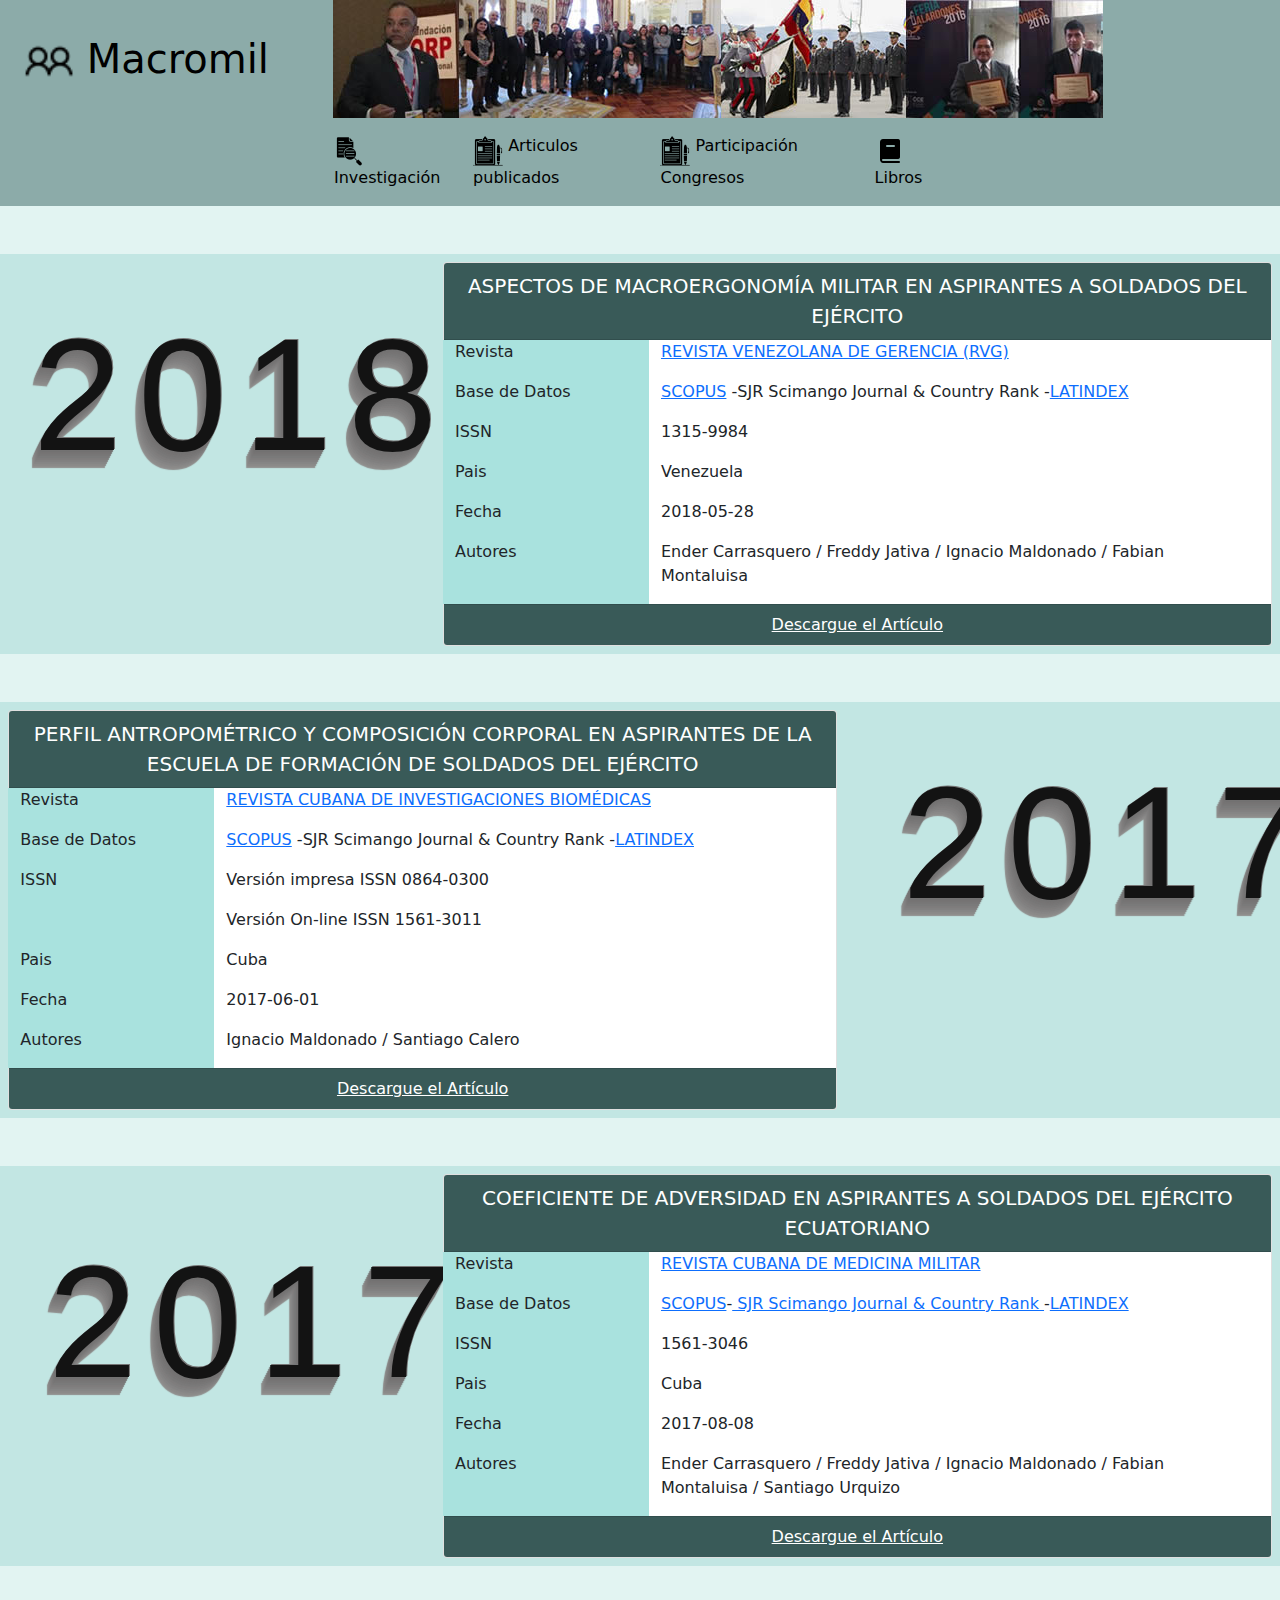
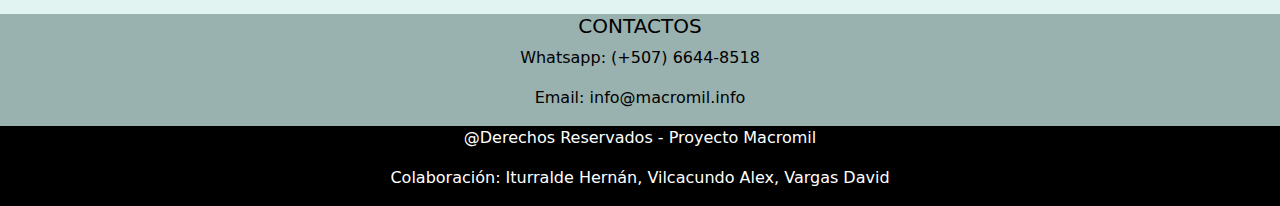
<file: art_pub.html>
<!DOCTYPE html>
<html lang="es">
<head>
    <meta charset="UTF-8">
    <meta http-equiv="X-UA-Compatible" content="IE=edge">
    <meta name="viewport" content="width=device-width, initial-scale=1.0">
    <title>Macromil</title>
    <link rel="stylesheet" href="css/bootstrap.css">
    <link rel="stylesheet" href="css/styles_a.css">
</head>
<body style="background-color:#c6e9e681;">
    <div class="row " style="background-color: #8CABA9;">
        <div class="col align-self-center justify-content-center">
                <nav class="navbar navbar-expand-lg navbar-dark shadow-5-strong">
                    <div class="container-fluid">
                        <a class="navbar-brand fs-1" href="index.html" style="color: black; " >
                            <img src="icon/users.png" alt="" width="50" height="50" class="d-inline-block align-text-top">
                            Macromil
                        </a>
                        <button class="navbar-toggler" type="button" data-bs-toggle="collapse" data-bs-target="#navbarNavAltMarkup" aria-controls="navbarNavAltMarkup" aria-expanded="false" aria-label="Toggle navigation">
                            <span class="navbar-toggler-icon"></span>
                        </button>
                    </div>
                </nav>
        </div>
        <div class=" col text-center">
            <img src="img/banner.jpg" style="align-items: center;" ></image>
        </div>
        <div class=" col"></div>
    </div>
        <div class="row " style="background-color: #8CABA9;">
            <div class="col-md-6 offset-md-3 ">
                <nav class="navbar navbar-expand-lg navbar-dark shadow-5-strong">
                    <div class="collapse navbar-collapse" id="navbarNavAltMarkup">
                        <ul class="navbar-nav mx-auto">
                            <li class="nav-item ">
                                <a class="nav-link" style="color: black;" href="investigacion.html"><img
                                        src="icon/investigar.png" alt="investigacion" width="30" height="30"
                                        class="d-inline-block align-text-top">
                                    Investigación</a>
                            </li>
                            <li class="nav-item">
                                <a class="nav-link " style="color: black;" href="art_pub.html"><img src="icon/report.png"
                                        alt="report" width="30" height="30" class="d-inline-block align-text-top">
                                    Articulos publicados</a>
                            </li>
                            <li class="nav-item">
                                <a class="nav-link " style="color: black;" href="part_cong.html"><img src="icon/report.png"
                                        alt="report" width="30" height="30" class="d-inline-block align-text-top">
                                    Participación Congresos</a>
                            </li>
                            <li class="nav-item">
                                <a class="nav-link " style="color: black;" href="libros.html"><img src="icon/book.png"
                                        alt="book" width="30" height="30" class="d-inline-block align-text-top">
                                    Libros</a>
                            </li>
                        </ul>
                    </div>
                </nav>
            </div>
        </div>
        <br>
        <br>
        <div class="row " style="background-color: #5cb9b33b;">
            <div class="col-4 text-center"style="padding: 45px;">
                <h1 class="elegantshadow " style="font-size: 10rem;">
                    2018
                </h1>
            </div>
            <div class="col-8">
                <div class="card m-2">
                    <div class="card-header text-white fs-5 " style="text-align: center; background-color: #395a58; ">
                        ASPECTOS DE MACROERGONOMÍA MILITAR EN ASPIRANTES A SOLDADOS DEL EJÉRCITO
                    </div>
                    <div class="card-body" style=" padding-left: 3mm; padding-top: 0%; padding-bottom: 0%;">
                        <div class="row text-sm">
                            <div class="col-3" style="background-color: #a9e2de;">Revista</div>
                            <div class="col"><p><a href="https://www.produccioncientificaluz.org/index.php/rvg/article/view/24496">
                                REVISTA VENEZOLANA DE GERENCIA (RVG)
                            </a></p></div>
                        </div>
                        <div class="row text-sm">
                            <div class="col-3"style="background-color: #a9e2de;">Base de Datos</div>
                            <div class="col"><p><a href="https://www.scopus.com/sourceid/22988">SCOPUS</a>
                                -SJR Scimango Journal & Country Rank -<a href="http://www.latindex.org/latindex/ficha?folio=10087">LATINDEX</a></p></div>
                        </div>
                        <div class="row text-sm">
                            <div class="col-3"style="background-color: #a9e2de;">ISSN</div>
                            <div class="col"><p>1315-9984</p></div>
                        </div>
                        <div class="row text-sm">
                            <div class="col-3"style="background-color: #a9e2de;">Pais</div>
                            <div class="col"><p> Venezuela</p></div>
                        </div>
                        <div class="row text-sm">
                            <div class="col-3"style="background-color: #a9e2de;">Fecha</div>
                            <div class="col"><p>2018-05-28</p></div>
                        </div>
                        <div class="row text-sm">
                            <div class="col-3"style="background-color: #a9e2de;">Autores</div>
                            <div class="col"><p>Ender Carrasquero / Freddy Jativa / Ignacio Maldonado / Fabian Montaluisa</p></div>
                        </div>
                    </div>
                    <div class="card-footer text-center " style="background-color: #395a58;">
                        <a href="https://macromil.info/doc/Articulo_Completo_Cognicion_de_equipo_y_Efectos_Generalizados_del_Entrenamiento_en_aspirantes_2018.pdf" style="color:white"> 
                            Descargue el Artículo</a>
                    </div>
                </div>
            </div>
            
        </div>
        <br>
        <br>
        <div class="row " style="background-color: #5cb9b33b;">
            <div class="col-8">
                <div class="card m-2">
                    <div class="card-header text-white fs-5 " style="text-align: center; background-color: #395a58; ">
                        PERFIL ANTROPOMÉTRICO Y COMPOSICIÓN CORPORAL EN ASPIRANTES DE LA ESCUELA DE FORMACIÓN DE SOLDADOS DEL EJÉRCITO
                    </div>
                    <div class="card-body" style=" padding-left: 3mm; padding-top: 0%; padding-bottom: 0%;">
                        <div class="row text-sm">
                            <div class="col-3"style="background-color: #a9e2de;">Revista</div>
                            <div class="col"><p><a href="http://www.revibiomedica.sld.cu/index.php/ibi/article/view/3">
                                REVISTA CUBANA DE INVESTIGACIONES BIOMÉDICAS
                            </a></p></div>
                        </div>
                        <div class="row text-sm">
                            <div class="col-3"style="background-color: #a9e2de;">Base de Datos</div>
                            <div class="col"><p><a href="https://www.scopus.com/sourceid/22988">SCOPUS</a>
                                -SJR Scimango Journal & Country Rank -<a href="http://www.latindex.org/latindex/ficha?folio=10087">LATINDEX</a></p></div>
                        </div>
                        <div class="row text-sm">
                            <div class="col-3"style="background-color: #a9e2de;">ISSN</div>
                            <div class="col">
                                <p>Versión impresa ISSN 0864-0300</p>
                                <p>Versión On-line ISSN 1561-3011</p>
                            </div>
                        </div>
                        <div class="row text-sm">
                            <div class="col-3"style="background-color: #a9e2de;">Pais</div>
                            <div class="col"><p> Cuba</p></div>
                        </div>
                        <div class="row text-sm">
                            <div class="col-3"style="background-color: #a9e2de;">Fecha</div>
                            <div class="col"><p>2017-06-01</p></div>
                        </div>
                        <div class="row text-sm">
                            <div class="col-3"style="background-color: #a9e2de;">Autores</div>
                            <div class="col"><p>Ignacio Maldonado / Santiago Calero</p></div>
                        </div>
                    </div>
                    <div class="card-footer text-center " style="background-color: #395a58;">
                        <a href="https://macromil.info/doc/Articulo_Completo_Perfil_antropometrico_ESFORCE_2017.pdf" style="color:white"> 
                            Descargue el Artículo</a>
                    </div>
                </div>
            </div>
            <div class="col-4 text-center"style="padding: 45px;">
                <h1 class="elegantshadow " style="font-size: 10rem;">
                    2017
                </h1>
            </div>
        </div>
    
        <br>
        <br>
    
        <div class="row " style="background-color: #5cb9b33b;">
            <div class="col-4 text-center" style="padding: 60px;">
                <h1 class="elegantshadow " style="font-size: 10rem;">
                    2017
                </h1>
            </div>
            <div class="col-8">
                <div class="card m-2">
                    <div class="card-header text-white fs-5 " style="text-align: center; background-color: #395a58; ">
                        COEFICIENTE DE ADVERSIDAD EN ASPIRANTES A SOLDADOS DEL EJÉRCITO ECUATORIANO
                    </div>
                    <div class="card-body" style=" padding-left: 3mm; padding-top: 0%; padding-bottom: 0%;">
                        <div class="row text-sm">
                            <div class="col-3"style="background-color: #a9e2de;">Revista</div>
                            <div class="col"><p><a href="http://www.revmedmilitar.sld.cu/index.php/mil/article/view/7/39la">
                                REVISTA CUBANA DE MEDICINA MILITAR
                            </a></p></div>
                        </div>
                        <div class="row text-sm">
                            <div class="col-3"style="background-color: #a9e2de;">Base de Datos</div>
                            <div class="col"><p><a href="https://www.scopus.com/sourceid/22988">SCOPUS</a>-<a href="http://www.scimagojr.com/journalsearch.php?q=5000158301&tip=sid&clean=0">
                                SJR Scimango Journal & Country Rank </a>-<a href="http://www.latindex.org/latindex/ficha?folio=10087">LATINDEX</a></p></div>
                        </div>
                        <div class="row text-sm">
                            <div class="col-3"style="background-color: #a9e2de;">ISSN</div>
                            <div class="col"><p>1561-3046</p></div>
                        </div>
                        <div class="row text-sm">
                            <div class="col-3"style="background-color: #a9e2de;">Pais</div>
                            <div class="col"><p> Cuba</p></div>
                        </div>
                        <div class="row text-sm">
                            <div class="col-3"style="background-color: #a9e2de;">Fecha</div>
                            <div class="col"><p>2017-08-08</p></div>
                        </div>
                        <div class="row text-sm">
                            <div class="col-3"style="background-color: #a9e2de;">Autores</div>
                            <div class="col"><p>Ender Carrasquero / Freddy Jativa / Ignacio Maldonado / Fabian Montaluisa / Santiago Urquizo</p></div>
                        </div>
                    </div>
                    <div class="card-footer text-center " style="background-color: #395a58;">
                        <a href="https://macromil.info/doc/Articulo_Completo_Coeficiente_de_Adversidad_en_aspirantes_a_soldados_Revista_Cubana_de_Medicina_Militar_2017.pdf" style="color:white"> 
                            Descargue el Artículo</a>
                    </div>
                </div>
            </div>
            
        </div>
        <br>
        <br>
    <footer class="text-center text-black" style="background-color: #779190af;">
            <section class="">
                <div class="row">
                    <div class="col text-center">
                        <h5 class="text-uppercase">Contactos</h5>   
                        <ul class="list-unstyled mb-0">
                            <p class="text-black">
                                Whatsapp: (+507) 6644-8518
                            </p>
                            <p class="text-black">
                                Email: info@macromil.info
                            </p>
                        </ul>
                    </div>
                    
                </div>
                <div class="row bg-black justify-content">
                    <p class="text-white">
                        @Derechos Reservados - Proyecto Macromil
                    </p>
                    <p class="text-white">
                        Colaboración: Iturralde Hernán, Vilcacundo Alex, Vargas David
                    </p>

                </div>
            </section>
        </div>
    </footer>
    <script src="js/bootstrap.js"></script>
</body>
</html>
</file>
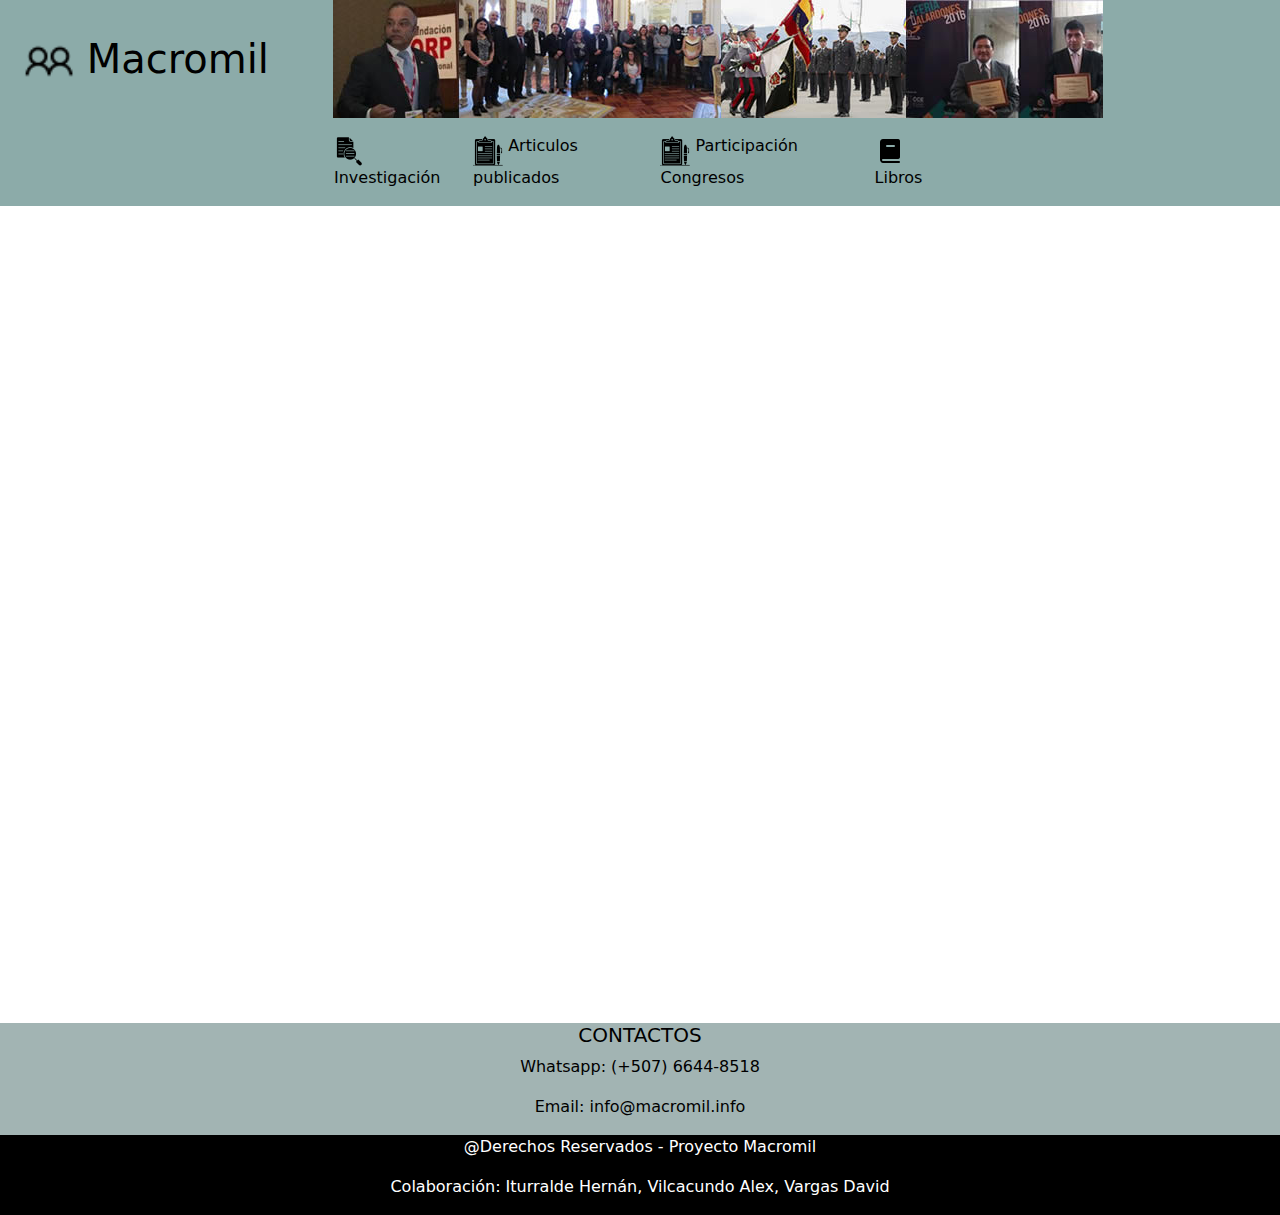
<file: investigacion.html>
<!DOCTYPE html>
<html lang="es">
<head>
    <meta charset="UTF-8">
    <meta http-equiv="X-UA-Compatible" content="IE=edge">
    <meta name="viewport" content="width=device-width, initial-scale=1.0">
    <title>Macromil</title>
    <link rel="stylesheet" href="css/bootstrap.css">
    <link rel="stylesheet" href="css/styles_d.css">
</head>
<body>
    <div class="row " style="background-color: #8CABA9; background-image: none;">
        <div class="col align-self-center justify-content-center">
                <nav class="navbar navbar-expand-lg navbar-dark shadow-5-strong">
                    <div class="container-fluid">
                        <a class="navbar-brand fs-1" href="index.html" style="color: black; " >
                            <img src="icon/users.png" alt="" width="50" height="50" class="d-inline-block align-text-top">
                            Macromil
                        </a>
                        <button class="navbar-toggler" type="button" data-bs-toggle="collapse" data-bs-target="#navbarNavAltMarkup" aria-controls="navbarNavAltMarkup" aria-expanded="false" aria-label="Toggle navigation">
                            <span class="navbar-toggler-icon"></span>
                        </button>
                    </div>
                </nav>
        </div>
        <div class=" col text-center">
            <img src="img/banner.jpg" style="align-items: center;"></image>
        </div>
        <div class=" col"></div>
    </div>
        <div class="row " style="background-color: #8CABA9;">
            <div class="col-md-6 offset-md-3 ">
                <nav class="navbar navbar-expand-lg navbar-dark shadow-5-strong">
                    <div class="collapse navbar-collapse" id="navbarNavAltMarkup">
                        <ul class="navbar-nav mx-auto" >
                            <li class="nav-item ">
                                <a class="nav-link" style="color: black;" href="investigacion.html"><img
                                        src="icon/investigar.png" alt="investigacion" width="30" height="30"
                                        class="d-inline-block align-text-top">
                                    Investigación</a>
                            </li>
                            <li class="nav-item">
                                <a class="nav-link " style="color: black;" href="art_pub.html"><img
                                        src="icon/report.png" alt="report" width="30" height="30"
                                        class="d-inline-block align-text-top">
                                    Articulos publicados</a>
                            </li>
                            <li class="nav-item">
                                <a class="nav-link "  style="color: black;"href="part_cong.html"><img
                                        src="icon/report.png" alt="report" width="30" height="30"
                                        class="d-inline-block align-text-top">
                                    Participación Congresos</a>
                            </li>
                            <li class="nav-item">
                                <a class="nav-link " style="color: black;" href="libros.html"><img src="icon/book.png"
                                        alt="book" width="30" height="30" class="d-inline-block align-text-top">
                                    Libros</a>
                            </li>
                        </ul>
                    </div>
                </nav>
            </div>
        </div>
        <center>
            <iframe src="Proyecto_Ruminahui_MACROMIL_Presentacion_abril_2017-small.pdf" frameborder="0"></iframe>
        </center>
                    
    <footer class="text-center text-black" style="background-color: #779190af;">
            <section class="">
                <div class="row">
                    <div class="col text-center">
                        <h5 class="text-uppercase">Contactos</h5>   
                        <ul class="list-unstyled mb-0">
                            <p class="text-black">
                                Whatsapp: (+507) 6644-8518
                            </p>
                            <p class="text-black">
                                Email: info@macromil.info
                            </p>
                        </ul>
                    </div>
                    
                </div>
                <div class="row bg-black justify-content">
                    <p class="text-white">
                        @Derechos Reservados - Proyecto Macromil
                    </p>
                    <p class="text-white">
                        Colaboración: Iturralde Hernán, Vilcacundo Alex, Vargas David
                    </p>

                </div>
            </section>
        </div>
    </footer>
    <script src="js/bootstrap.js"></script>
</body>
</html>
</file>
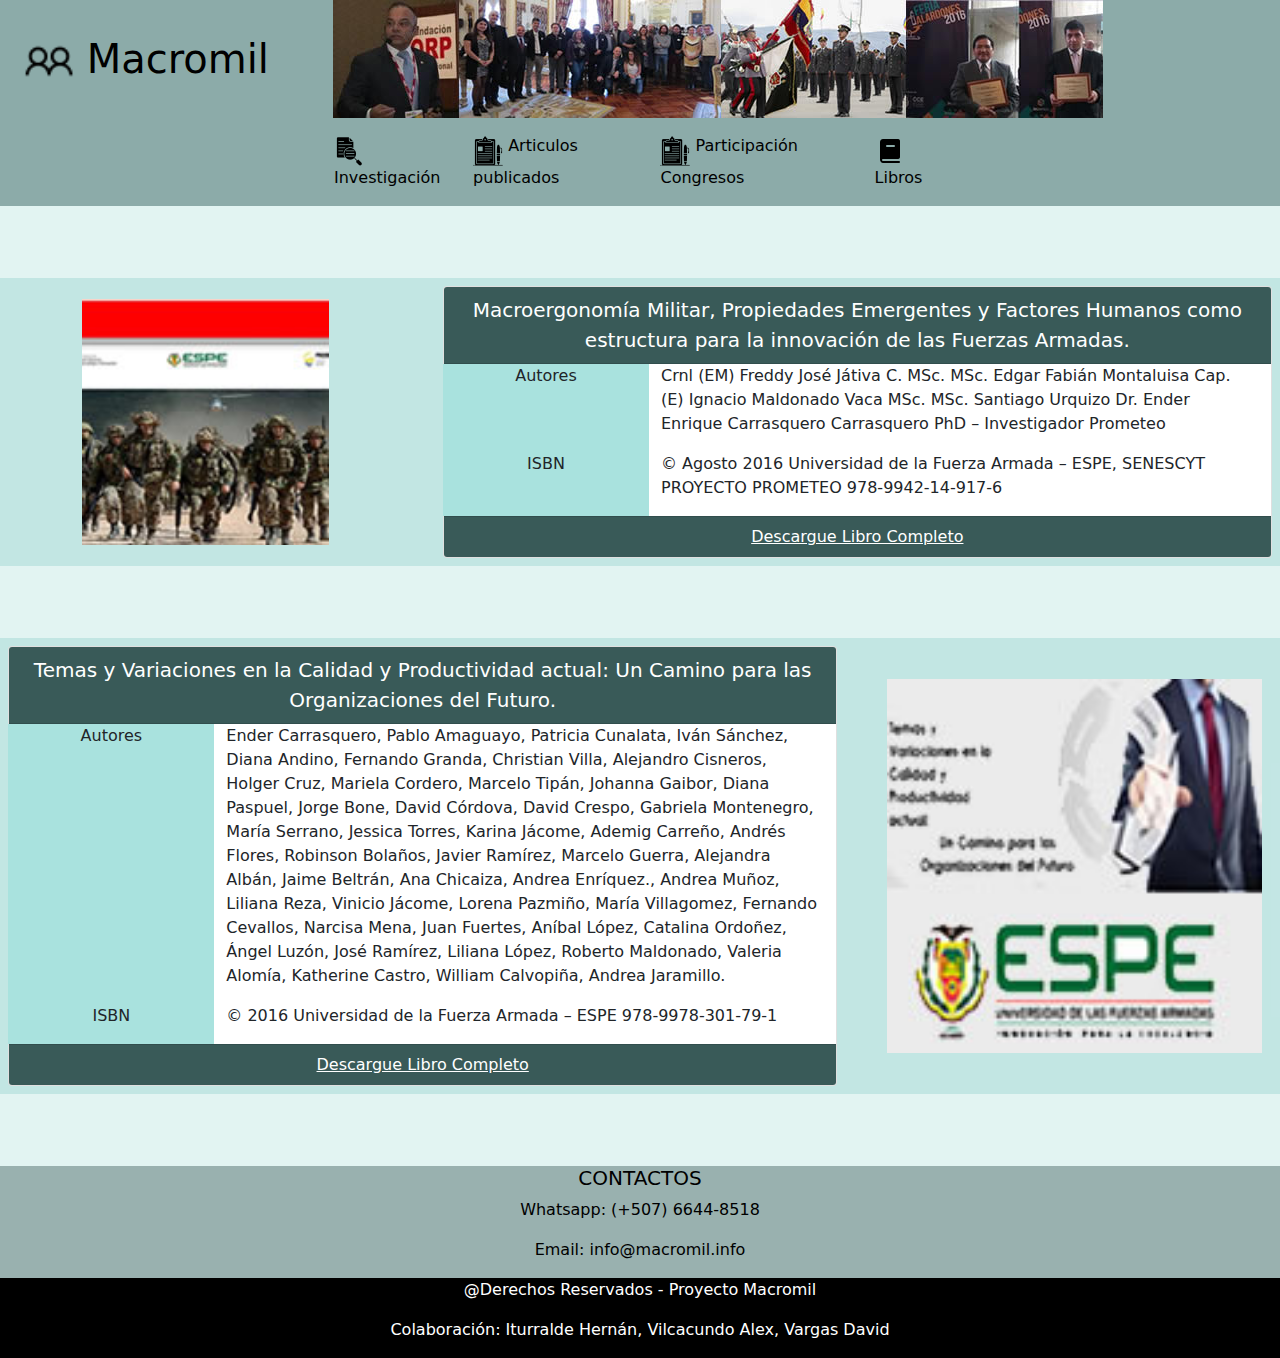
<file: libros.html>
<!DOCTYPE html>
<html lang="es">

<head>
    <meta charset="UTF-8">
    <meta http-equiv="X-UA-Compatible" content="IE=edge">
    <meta name="viewport" content="width=device-width, initial-scale=1.0">
    <title>Macromil</title>
    <link rel="stylesheet" href="css/bootstrap.css">
</head>

<body style="background-color:#c6e9e681;">
    <div class="row " style="background-color: #8CABA9;">
        <div class="col align-self-center justify-content-center">
            <nav class="navbar navbar-expand-lg navbar-dark shadow-5-strong">
                <div class="container-fluid">
                    <a class="navbar-brand fs-1" href="index.html" style="color: black; ">
                        <img src="icon/users.png" alt="" width="50" height="50" class="d-inline-block align-text-top">
                        Macromil
                    </a>
                    <button class="navbar-toggler" type="button" data-bs-toggle="collapse"
                        data-bs-target="#navbarNavAltMarkup" aria-controls="navbarNavAltMarkup" aria-expanded="false"
                        aria-label="Toggle navigation">
                        <span class="navbar-toggler-icon"></span>
                    </button>
                </div>
            </nav>
        </div>
        <div class=" col text-center">
            <img src="img/banner.jpg" style="align-items: center;"></image>
        </div>
        <div class=" col"></div>
    </div>
    <div class="row " style="background-color: #8CABA9;">
        <div class="col-md-6 offset-md-3 ">
            <nav class="navbar navbar-expand-lg navbar-dark shadow-5-strong">
                <div class="collapse navbar-collapse" id="navbarNavAltMarkup">
                    <ul class="navbar-nav mx-auto">
                        <li class="nav-item ">
                            <a class="nav-link" style="color: black;" href="investigacion.html"><img
                                    src="icon/investigar.png" alt="investigacion" width="30" height="30"
                                    class="d-inline-block align-text-top">
                                Investigación</a>
                        </li>
                        <li class="nav-item">
                            <a class="nav-link " style="color: black;" href="art_pub.html"><img src="icon/report.png"
                                    alt="report" width="30" height="30" class="d-inline-block align-text-top">
                                Articulos publicados</a>
                        </li>
                        <li class="nav-item">
                            <a class="nav-link " style="color: black;" href="part_cong.html"><img src="icon/report.png"
                                    alt="report" width="30" height="30" class="d-inline-block align-text-top">
                                Participación Congresos</a>
                        </li>
                        <li class="nav-item">
                            <a class="nav-link " style="color: black;" href="libros.html"><img src="icon/book.png"
                                    alt="book" width="30" height="30" class="d-inline-block align-text-top">
                                Libros</a>
                        </li>
                    </ul>
                </div>
            </nav>
        </div>
    </div>
    <br><br><br>
    <div class="row " style="background-color: #5cb9b33b; padding: 0px;">
        <div class="col-lg-4 align-self-center text-center " >
            <img class="img-fluid"src="img/libro01.jpg " style="width: 60%;">
        </div>
        <div class="col-8 align-self-center">
            <div class="card m-2">
                <div class="card-header text-white fs-5 " style="text-align: center; background-color: #395a58; ">
                    Macroergonomía Militar, Propiedades Emergentes y Factores Humanos como estructura para la innovación
                    de las Fuerzas Armadas.
                </div>
                <div class="card-body" style=" padding-left: 3mm; padding-top: 0%; padding-bottom: 0%;">
                    <div class="row text-sm">
                        <div class="col-3 text-center" style="background-color: #a9e2de;">Autores</div>
                        <div class="col">
                            <p>
                                Crnl (EM) Freddy José Játiva C. MSc.
                                MSc. Edgar Fabián Montaluisa
                                Cap. (E) Ignacio Maldonado Vaca MSc.
                                MSc. Santiago Urquizo
                                Dr. Ender Enrique Carrasquero Carrasquero PhD – Investigador Prometeo
                            </p>
                        </div>
                    </div>
                    <div class="row text-sm">
                        <div class="col-3 text-center" style="background-color: #a9e2de;">ISBN</div>
                        <div class="col">
                            <p>© Agosto 2016 Universidad de la Fuerza Armada – ESPE, SENESCYT PROYECTO PROMETEO
                                978-9942-14-917-6</p>
                        </div>
                    </div>
                </div>
                <div class="card-footer text-center " style="background-color: #395a58;">
                    <a href="https://www.macromil.info/doc/Libro_Proyecto_Ruminahui.pdf" style="color:white">
                        Descargue Libro Completo</a>
                </div>
            </div>
        </div>
    </div>
    <br><br><br>
    <div class="row " style="background-color: #5cb9b33b; padding: 0px;">
        <div class="col-8 align-self-center ">
            <div class="card m-2">
                <div class="card-header text-white fs-5 " style="text-align: center; background-color: #395a58; ">
                    Temas y Variaciones en la Calidad y Productividad actual: Un Camino para las Organizaciones del Futuro.
                </div>
                <div class="card-body" style=" padding-left: 3mm; padding-top: 0%; padding-bottom: 0%;">
                    <div class="row text-sm">
                        <div class="col-3 text-center" style="background-color: #a9e2de;">Autores</div>
                        <div class="col">
                            <p >

                                Ender Carrasquero, Pablo Amaguayo, Patricia Cunalata, Iván Sánchez, Diana Andino,
                                Fernando Granda, Christian Villa, Alejandro Cisneros, Holger Cruz, Mariela Cordero,
                                Marcelo Tipán, Johanna Gaibor, Diana Paspuel, Jorge Bone, David Córdova, David Crespo,
                                Gabriela Montenegro, María Serrano, Jessica Torres, Karina Jácome, Ademig Carreño,
                                Andrés Flores, Robinson Bolaños, Javier Ramírez, Marcelo Guerra, Alejandra Albán, Jaime
                                Beltrán, Ana Chicaiza, Andrea Enríquez., Andrea Muñoz, Liliana Reza, Vinicio Jácome,
                                Lorena Pazmiño, María Villagomez, Fernando Cevallos, Narcisa Mena, Juan Fuertes, Aníbal
                                López, Catalina Ordoñez, Ángel Luzón, José Ramírez, Liliana López, Roberto Maldonado,
                                Valeria Alomía, Katherine Castro, William Calvopiña, Andrea Jaramillo.
                            </p>
                        </div>
                    </div>
                    <div class="row text-sm">
                        <div class="col-3 text-center" style="background-color: #a9e2de;">ISBN</div>
                        <div class="col">
                            <p>© 2016 Universidad de la Fuerza Armada – ESPE
                                978-9978-301-79-1</p>
                        </div>
                    </div>
                </div>
                <div class="card-footer text-center " style="background-color: #395a58;">
                    <a href="https://www.macromil.info/doc/Libro_Temas_y_Variaciones_en_la_Calidad_y_Productividad_Actual.pdf"
                        style="color:white">
                        Descargue Libro Completo</a>
                </div>
            </div>
        </div>

        <div class="col-4 text-center align-self-center" style="padding: 30px; padding-top: 10mm; padding-bottom: 10mm;">
            <img src="img/libro02.jpg " style="width: 100%;">
        </div>

    </div>
    <br><br><br>
    <footer class="text-center text-black" style="background-color: #779190af;">
        <section class="">
            <div class="row">
                <div class="col text-center">
                    <h5 class="text-uppercase">Contactos</h5>
                    <ul class="list-unstyled mb-0">
                        <p class="text-black">
                            Whatsapp: (+507) 6644-8518
                        </p>
                        <p class="text-black">
                            Email: info@macromil.info
                        </p>
                    </ul>
                </div>

            </div>
            <div class="row bg-black justify-content">
                <p class="text-white">
                    @Derechos Reservados - Proyecto Macromil
                </p>
                <p class="text-white">
                    Colaboración: Iturralde Hernán, Vilcacundo Alex, Vargas David
                </p>

            </div>
        </section>
        </div>
    </footer>
    <script src="js/bootstrap.js"></script>
</body>

</html>
</file>
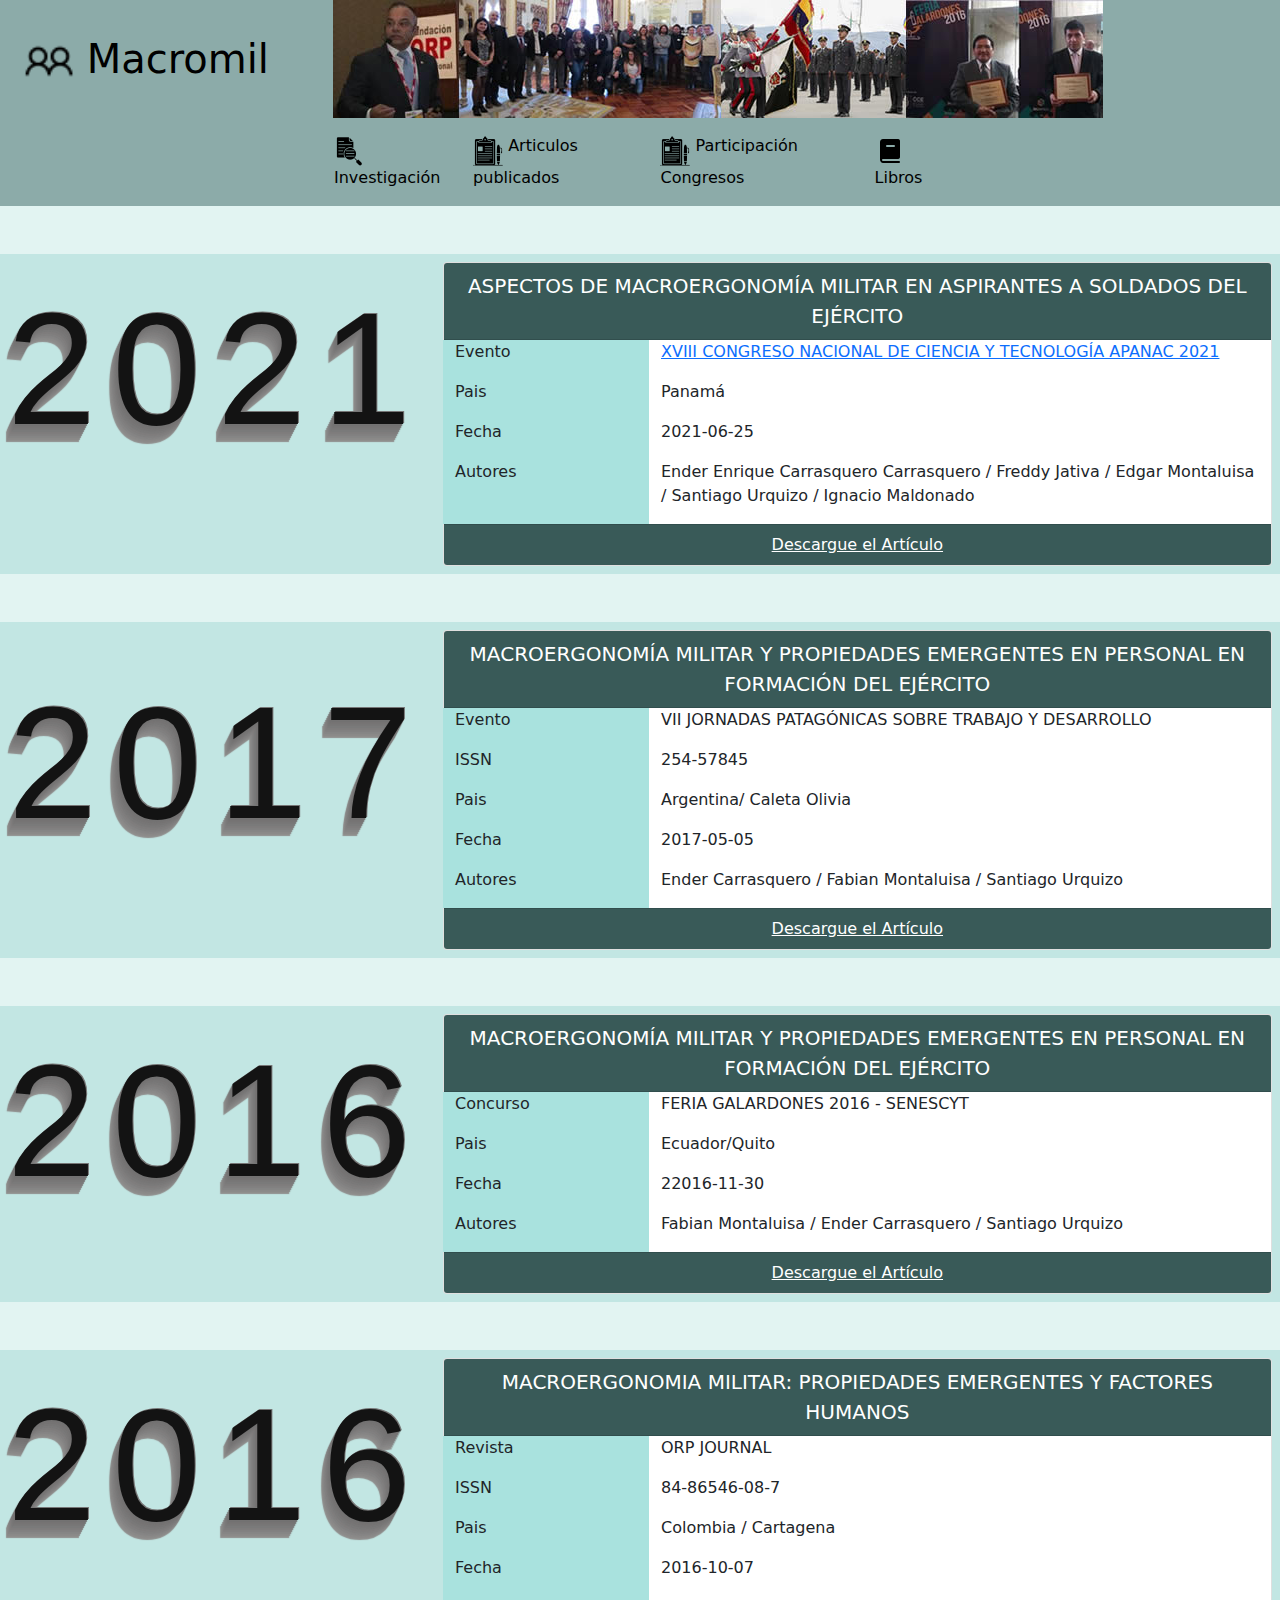
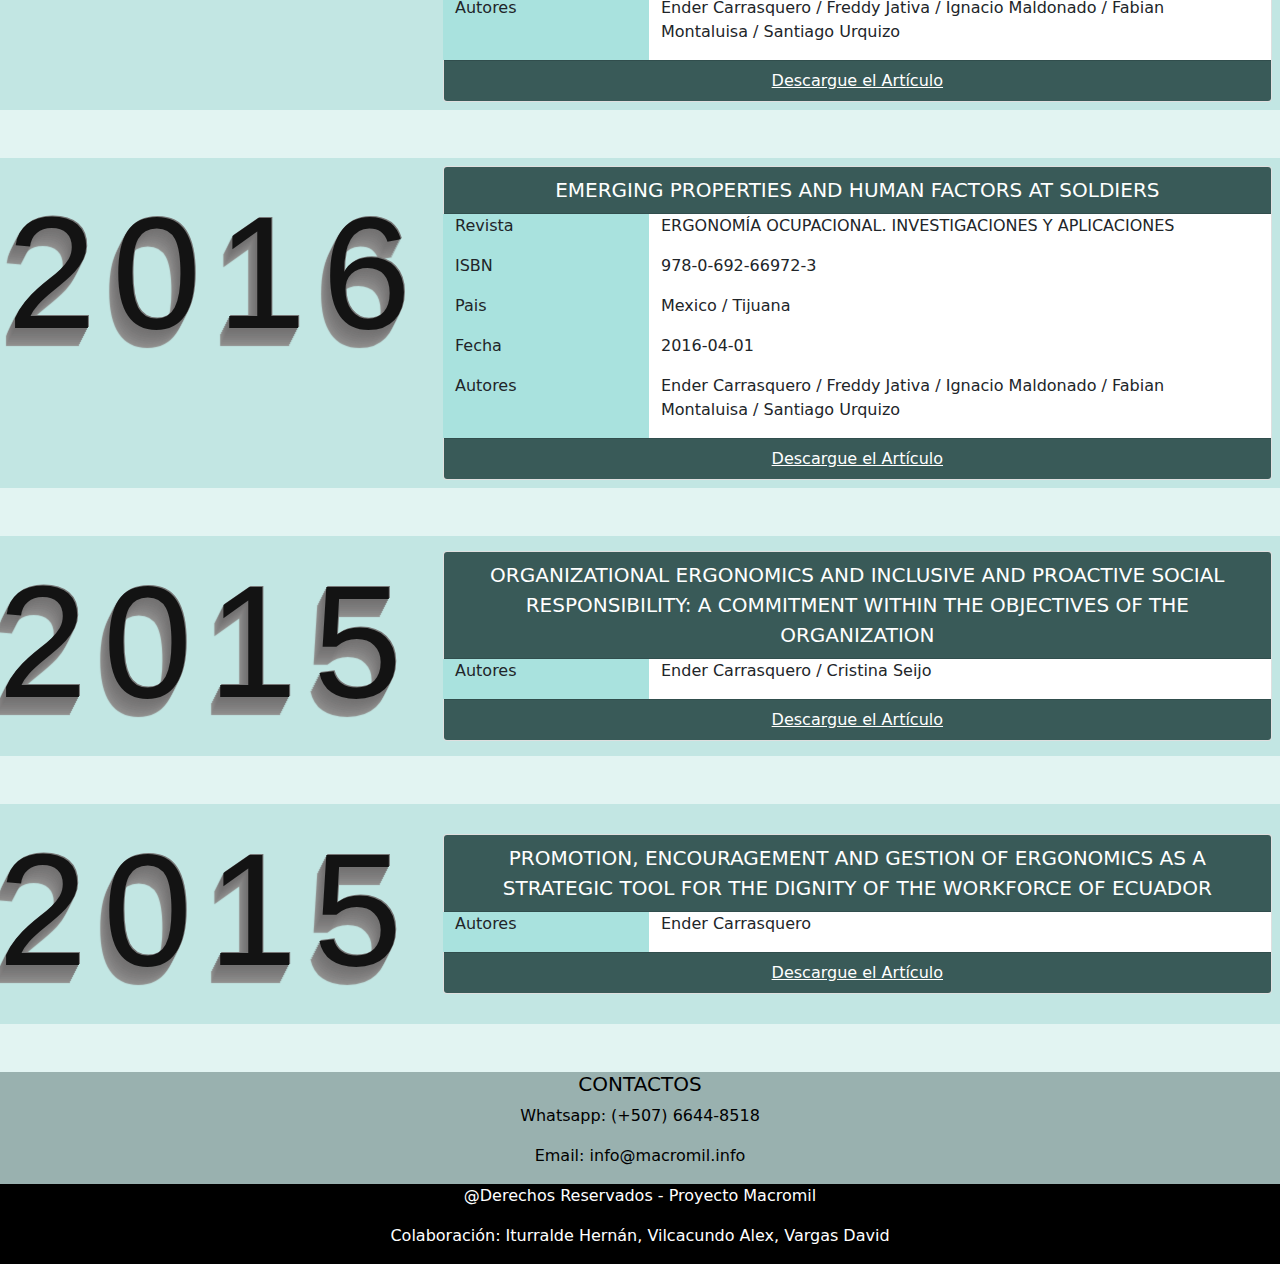
<file: part_cong.html>
<!DOCTYPE html>
<html lang="es">
<head>
    <meta charset="UTF-8">
    <meta http-equiv="X-UA-Compatible" content="IE=edge">
    <meta name="viewport" content="width=device-width, initial-scale=1.0">
    <title>Macromil</title>
    <link rel="stylesheet" href="css/bootstrap.css">
    <link rel="stylesheet" href="css/styles_a.css">
</head>
<body style="background-color:#c6e9e681;" >
    <div class="row " style="background-color: #8CABA9;">
        <div class="col align-self-center justify-content-center">
                <nav class="navbar navbar-expand-lg navbar-dark shadow-5-strong">
                    <div class="container-fluid">
                        <a class="navbar-brand fs-1" href="index.html" style="color: black; " >
                            <img src="icon/users.png" alt="" width="50" height="50" class="d-inline-block align-text-top">
                            Macromil
                        </a>
                        <button class="navbar-toggler" type="button" data-bs-toggle="collapse" data-bs-target="#navbarNavAltMarkup" aria-controls="navbarNavAltMarkup" aria-expanded="false" aria-label="Toggle navigation">
                            <span class="navbar-toggler-icon"></span>
                        </button>
                    </div>
                </nav>
        </div>
        <div class=" col text-center">
            <img src="img/banner.jpg" style="align-items: center;"></image>
        </div>
        <div class=" col"></div>
    </div>
        <div class="row " style="background-color: #8CABA9;">
            <div class="col-md-6 offset-md-3 ">
                <nav class="navbar navbar-expand-lg navbar-dark shadow-5-strong">
                    <div class="collapse navbar-collapse" id="navbarNavAltMarkup">
                        <ul class="navbar-nav mx-auto">
                            <li class="nav-item ">
                                <a class="nav-link" style="color: black;" href="investigacion.html"><img
                                        src="icon/investigar.png" alt="investigacion" width="30" height="30"
                                        class="d-inline-block align-text-top">
                                    Investigación</a>
                            </li>
                            <li class="nav-item">
                                <a class="nav-link " style="color: black;" href="art_pub.html"><img src="icon/report.png"
                                        alt="report" width="30" height="30" class="d-inline-block align-text-top">
                                    Articulos publicados</a>
                            </li>
                            <li class="nav-item">
                                <a class="nav-link " style="color: black;" href="part_cong.html"><img src="icon/report.png"
                                        alt="report" width="30" height="30" class="d-inline-block align-text-top">
                                    Participación Congresos</a>
                            </li>
                            <li class="nav-item">
                                <a class="nav-link " style="color: black;" href="libros.html"><img src="icon/book.png"
                                        alt="book" width="30" height="30" class="d-inline-block align-text-top">
                                    Libros</a>
                            </li>
                        </ul>
                    </div>
                </nav>
            </div>
        </div>
        <br>
        <br>
        <div class="row " style="background-color: #5cb9b33b;">
            <div class="col-4 text-center"style="padding: 19px;">
                <h1 class="elegantshadow " style="font-size: 10rem;">
                    2021
                </h1>
            </div>
            <div class="col-8">
                <div class="card m-2">
                    <div class="card-header text-white fs-5 " style="text-align: center; background-color: #395a58; ">
                        ASPECTOS DE MACROERGONOMÍA MILITAR EN ASPIRANTES A SOLDADOS DEL EJÉRCITO
                    </div>
                    <div class="card-body" style=" padding-left: 3mm; padding-top: 0%; padding-bottom: 0%;">
                        <div class="row text-sm">
                            <div class="col-3" style="background-color: #a9e2de;">Evento</div>
                            <div class="col"><p><a href="http://congreso.apanac.org.pa/">
                            XVIII CONGRESO NACIONAL DE CIENCIA Y TECNOLOGÍA APANAC 2021
                            </a></p></div>
                        </div>
                        <div class="row text-sm">
                            <div class="col-3"style="background-color: #a9e2de;">Pais</div>
                            <div class="col"><p> Panamá</p></div>
                        </div>
                        <div class="row text-sm">
                            <div class="col-3"style="background-color: #a9e2de;">Fecha</div>
                            <div class="col"><p>2021-06-25</p></div>
                        </div>
                        <div class="row text-sm">
                            <div class="col-3"style="background-color: #a9e2de;">Autores</div>
                            <div class="col"><p>Ender Enrique Carrasquero Carrasquero / Freddy Jativa / Edgar Montaluisa / Santiago Urquizo / Ignacio Maldonado</p></div>
                        </div>
                    </div>
                    <div class="card-footer text-center " style="background-color: #395a58;">
                        <a href="https://macromil.info/doc/Articulo_Resumen_XVIII_congreso_APANAC_2021.pdf" style="color:white"> 
                            Descargue el Artículo</a>
                    </div>
                </div>
            </div>
        </div>
        <br>
        <br>
        <div class="row " style="background-color: #5cb9b33b;">
            <div class="col-4 text-center"style="padding-top: 45px; padding-left: 20px;">
                <h1 class="elegantshadow " style="font-size: 10rem;">
                    2017
                </h1>
            </div>
            <div class="col">
                <div class="card m-2">
                    <div class="card-header text-white fs-5 " style="text-align: center; background-color: #395a58; ">
                        MACROERGONOMÍA MILITAR Y PROPIEDADES EMERGENTES EN PERSONAL EN FORMACIÓN DEL EJÉRCITO
                    </div>
                    <div class="card-body" style=" padding-left: 3mm; padding-top: 0%; padding-bottom: 0%;">
                        <div class="row text-sm">
                            <div class="col-3" style="background-color: #a9e2de;">Evento</div>
                            <div class="col"><p>VII JORNADAS PATAGÓNICAS SOBRE TRABAJO Y DESARROLLO
                            </p></div>
                        </div>
                        <div class="row text-sm">
                            <div class="col-3"style="background-color: #a9e2de;">ISSN</div>
                            <div class="col"><p>254-57845</p></div>
                        </div>
                        <div class="row text-sm">
                            <div class="col-3"style="background-color: #a9e2de;">Pais</div>
                            <div class="col"><p>Argentina/ Caleta Olivia</p></div>
                        </div>
                        <div class="row text-sm">
                            <div class="col-3"style="background-color: #a9e2de;">Fecha</div>
                            <div class="col"><p>2017-05-05</p></div>
                        </div>
                        <div class="row text-sm">
                            <div class="col-3"style="background-color: #a9e2de;">Autores</div>
                            <div class="col"><p>
                                Ender Carrasquero / Fabian Montaluisa / Santiago Urquizo</p></div>
                        </div>
                    </div>
                    <div class="card-footer text-center " style="background-color: #395a58;">
                        <a href="https://macromil.info/doc/Articulo_Resumen_Macroergonomia_Militar_VII_Jornadas_Patagonicas_2017.pdf" style="color:white"> 
                            Descargue el Artículo</a>
                    </div>
                </div>
            </div>
        </div>
    
        <br>
        <br>
    
        <div class="row " style="background-color: #5cb9b33b;">
            <div class="col-4 text-center"style="padding: 19px;">
                <h1 class="elegantshadow " style="font-size: 10rem;">
                    2016
                </h1>
            </div>
            <div class="col-8">
                <div class="card m-2">
                    <div class="card-header text-white fs-5 " style="text-align: center; background-color: #395a58; ">
                        MACROERGONOMÍA MILITAR Y PROPIEDADES EMERGENTES EN PERSONAL EN FORMACIÓN DEL EJÉRCITO
                    </div>
                    <div class="card-body" style=" padding-left: 3mm; padding-top: 0%; padding-bottom: 0%;">
                        <div class="row text-sm">
                            <div class="col-3" style="background-color: #a9e2de;">Concurso</div>
                            <div class="col"><p>FERIA GALARDONES 2016 - SENESCYT
                            </p></div>
                        </div>
                        <div class="row text-sm">
                            <div class="col-3"style="background-color: #a9e2de;">Pais</div>
                            <div class="col"><p>Ecuador/Quito</p></div>
                        </div>
                        <div class="row text-sm">
                            <div class="col-3"style="background-color: #a9e2de;">Fecha</div>
                            <div class="col"><p>22016-11-30</p></div>
                        </div>
                        <div class="row text-sm">
                            <div class="col-3"style="background-color: #a9e2de;">Autores</div>
                            <div class="col"><p>
                                Fabian Montaluisa / Ender Carrasquero / Santiago Urquizo</p></div>
                        </div>
                    </div>
                    <div class="card-footer text-center " style="background-color: #395a58;">
                        <a href="https://macromil.info/doc/Articulo_Completo_Galardones_2016.pdf" style="color:white"> 
                            Descargue el Artículo</a>
                    </div>
                </div>
            </div>
            
        </div>        
        
        <br>
        <br>
        <div class="row " style="background-color: #5cb9b33b;">
            <div class="col-4 text-center"style="padding: 19px;">
                <h1 class="elegantshadow " style="font-size: 10rem;">
                    2016
                </h1>
            </div>
            <div class="col">
                <div class="card m-2">
                    <div class="card-header text-white fs-5 " style="text-align: center; background-color: #395a58; ">
                        MACROERGONOMIA MILITAR: PROPIEDADES EMERGENTES Y FACTORES HUMANOS
                    </div>
                    <div class="card-body" style=" padding-left: 3mm; padding-top: 0%; padding-bottom: 0%;">
                        <div class="row text-sm">
                            <div class="col-3" style="background-color: #a9e2de;">Revista</div>
                            <div class="col"><p>ORP JOURNAL
                            </p></div>
                        </div>
                        <div class="row text-sm">
                            <div class="col-3"style="background-color: #a9e2de;">ISSN</div>
                            <div class="col"><p>84-86546-08-7</p></div>
                        </div>
                        <div class="row text-sm">
                            <div class="col-3"style="background-color: #a9e2de;">Pais</div>
                            <div class="col"><p>Colombia / Cartagena</p></div>
                        </div>
                        <div class="row text-sm">
                            <div class="col-3"style="background-color: #a9e2de;">Fecha</div>
                            <div class="col"><p>2016-10-07</p></div>
                        </div>
                        <div class="row text-sm">
                            <div class="col-3"style="background-color: #a9e2de;">Autores</div>
                            <div class="col"><p>
                                Ender Carrasquero / Freddy Jativa / Ignacio Maldonado / Fabian Montaluisa / Santiago Urquizo</p></div>
                        </div>
                    </div>
                    <div class="card-footer text-center " style="background-color: #395a58;">
                        <a href="https://macromil.info/doc/Articulo_completo_ORP_2016_Colombia_Macroergonomia.pdf" style="color:white"> 
                            Descargue el Artículo</a>
                    </div>
                </div>
            </div>
        </div>

        <br>
        <br>
        <div class="row " style="background-color: #5cb9b33b;">
            <div class="col-4 text-center"style="padding: 19px;">
                <h1 class="elegantshadow " style="font-size: 10rem;">
                    2016
                </h1>
            </div>
            <div class="col-8">
                <div class="card m-2">
                    <div class="card-header text-white fs-5 " style="text-align: center; background-color: #395a58; ">
                        EMERGING PROPERTIES AND HUMAN FACTORS AT SOLDIERS
                    </div>
                    <div class="card-body" style=" padding-left: 3mm; padding-top: 0%; padding-bottom: 0%;">
                        <div class="row text-sm">
                            <div class="col-3" style="background-color: #a9e2de;">Revista</div>
                            <div class="col"><p>ERGONOMÍA OCUPACIONAL. INVESTIGACIONES Y APLICACIONES
                            </p></div>
                        </div>
                        <div class="row text-sm">
                            <div class="col-3"style="background-color: #a9e2de;">ISBN</div>
                            <div class="col"><p>978-0-692-66972-3</p></div>
                        </div>
                        <div class="row text-sm">
                            <div class="col-3"style="background-color: #a9e2de;">Pais</div>
                            <div class="col"><p>Mexico / Tijuana</p></div>
                        </div>
                        <div class="row text-sm">
                            <div class="col-3"style="background-color: #a9e2de;">Fecha</div>
                            <div class="col"><p>2016-04-01</p></div>
                        </div>
                        <div class="row text-sm">
                            <div class="col-3"style="background-color: #a9e2de;">Autores</div>
                            <div class="col"><p>
                                Ender Carrasquero / Freddy Jativa / Ignacio Maldonado / Fabian Montaluisa / Santiago Urquizo</p></div>
                        </div>
                    </div>
                    <div class="card-footer text-center " style="background-color: #395a58;">
                        <a href="https://macromil.info/doc/Articulo_Completo_SEMAC-_2016_EMERGING_PROPERTIES.pdf" style="color:white"> 
                            Descargue el Artículo</a>
                    </div>
                </div>
            </div>
            
        </div>
        
        <br>
        <br>
        <div class="row" style="background-color: #5cb9b33b;">
            <div class="col-4 text-center"style="padding: 10px;">
                <h1 class="elegantshadow " style="font-size: 10rem;">
                    2015
                </h1>
            </div>
            <div class="col-8 align-self-center">
                <div class="card m-2">
                    <div class="card-header text-white fs-5 " style="text-align: center; background-color: #395a58; ">
                        ORGANIZATIONAL ERGONOMICS AND INCLUSIVE AND PROACTIVE SOCIAL RESPONSIBILITY: A COMMITMENT WITHIN THE OBJECTIVES OF THE ORGANIZATION
                    </div>
                    <div class="card-body" style=" padding-left: 3mm; padding-top: 0%; padding-bottom: 0%;">
                        <div class="row text-sm">
                            <div class="col-3"style="background-color: #a9e2de;">Autores</div>
                            <div class="col"><p>Ender Carrasquero / Cristina Seijo</p></div>
                        </div>
                    </div>
                    <div class="card-footer text-center " style="background-color: #395a58;">
                        <a href="https://macromil.info/doc/1682_IEA_Poster_2015.pdf" style="color:white"> 
                            Descargue el Artículo</a>
                    </div>
                </div>
            </div>
        </div>
    
        <br>
        <br>
        <div class="row " style="background-color: #5cb9b33b;">
            <div class="col-4 text-center"style="padding: 10px;">
                <h1 class="elegantshadow " style="font-size: 10rem;">
                    2015
                </h1>
            </div>
            <div class="col-8 align-self-center">
                <div class="card m-2">
                    <div class="card-header text-white fs-5 " style="text-align: center; background-color: #395a58; ">
                        PROMOTION, ENCOURAGEMENT AND GESTION OF ERGONOMICS AS A STRATEGIC TOOL FOR THE DIGNITY OF THE WORKFORCE OF ECUADOR
                    </div>
                    <div class="card-body" style=" padding-left: 3mm; padding-top: 0%; padding-bottom: 0%;">
                        <div class="row text-sm">
                            <div class="col-3"style="background-color: #a9e2de;">Autores</div>
                            <div class="col"><p>Ender Carrasquero</p></div>
                        </div>
                    </div>
                    <div class="card-footer text-center " style="background-color: #395a58;">
                        <a href="https://macromil.info/doc/1675_-IEA_Poster_2015.pdf" style="color:white"> 
                            Descargue el Artículo</a>
                    </div>
                </div>
            </div>
            
        </div>
    
        <br>
        <br>
    <footer class="text-center text-black" style="background-color: #779190af;">
            <section class="">
                <div class="row">
                    <div class="col text-center">
                        <h5 class="text-uppercase">Contactos</h5>   
                        <ul class="list-unstyled mb-0">
                            <p class="text-black">
                                Whatsapp: (+507) 6644-8518
                            </p>
                            <p class="text-black">
                                Email: info@macromil.info
                            </p>
                        </ul>
                    </div>
                    
                </div>
                <div class="row bg-black justify-content">
                    <p class="text-white">
                        @Derechos Reservados - Proyecto Macromil
                    </p>
                    <p class="text-white">
                        Colaboración: Iturralde Hernán, Vilcacundo Alex, Vargas David
                    </p>
                </div>
            </section>
        </div>
    </footer>
    <script src="js/bootstrap.js"></script>
</body>
</html>
</file>
<file: css/styles_a.css>
h1 {
    font-family: "Avant Garde", Avantgarde, "Century Gothic", CenturyGothic, "AppleGothic", sans-serif;
    font-size: 70px;
    
    text-align: center;
    text-transform: uppercase;
    text-rendering: optimizeLegibility;
}
    .elegantshadow {
        color: #131313;
        letter-spacing: .10em;
        text-shadow:
            1px -1px 0 #767676,
            -1px 2px 1px #737272,
            -2px 4px 1px #767474,
            -3px 6px 1px #787777,
            -4px 8px 1px #7b7a7a,
            -5px 10px 1px #7f7d7d,
            -6px 12px 1px #828181,
            -7px 14px 1px #868585,
            -8px 16px 1px #8b8a89,
            -9px 18px 1px #8f8e8d;

    }
</file>
<file: css/styles_d.css>
iframe{
    width: 100%;
    height: 90vh;
}
</file>
